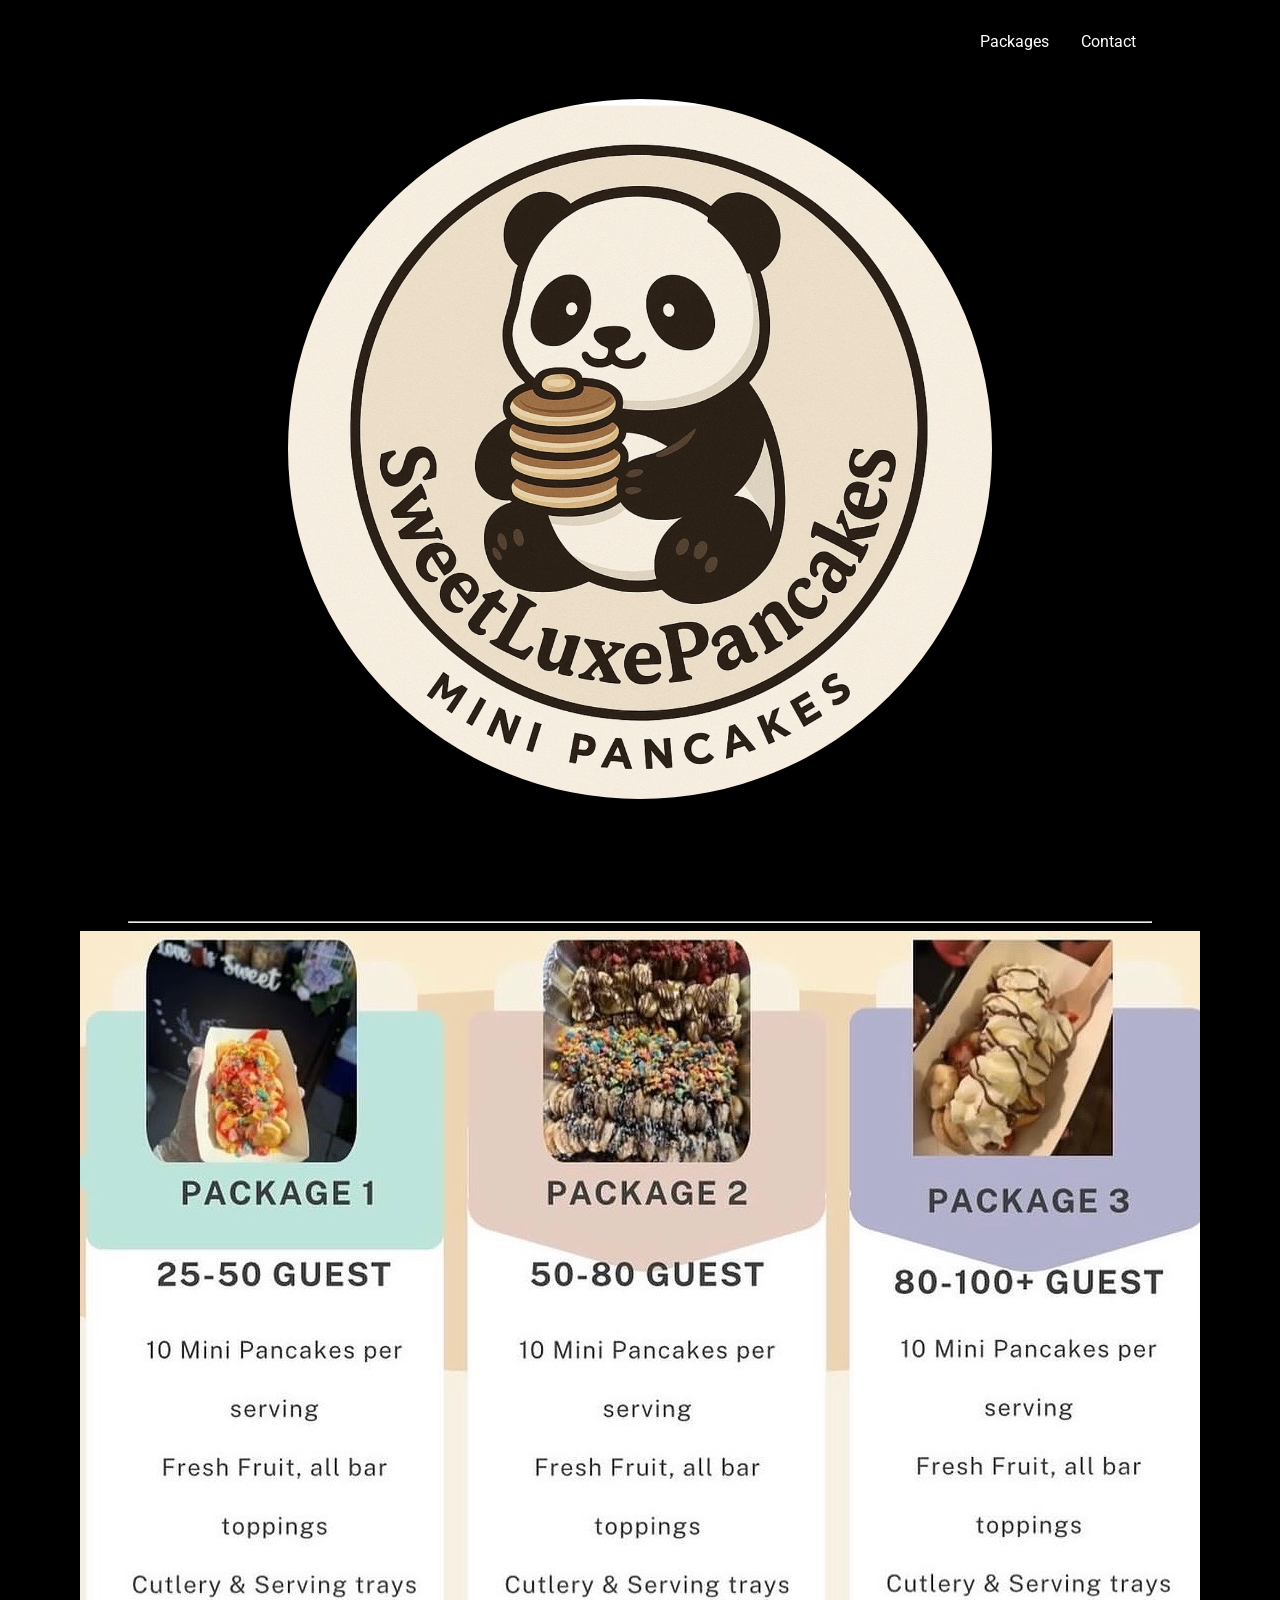
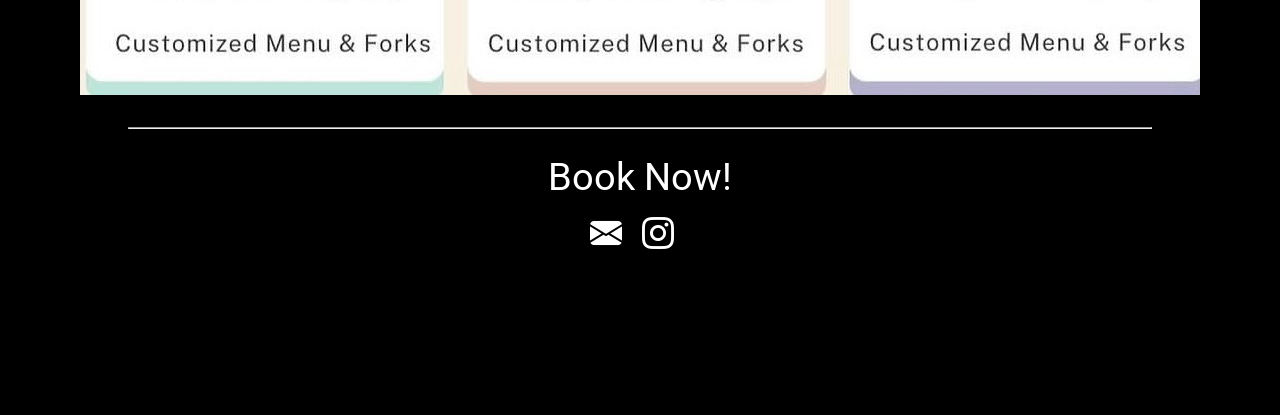
<file: index.html>
<!DOCTYPE html>
<html lang="en">
<head>
    <meta charset="UTF-8">
    <meta http-equiv="X-UA-Compatible" content="IE=edge">
    <meta name="viewport" content="width=device-width, initial-scale=1.0">
    <link href="main.css" rel="stylesheet" type="text/css"/>
    <link rel="icon" type="image/x-icon" href="images/code.svg">
    <link rel="stylesheet" href="https://cdn.jsdelivr.net/npm/bootstrap-icons@1.10.2/font/bootstrap-icons.css">
    <title>Sweet Luxe Pancakes</title>
    <link href="https://fonts.googleapis.com/css2?family=Pacifico&family=Roboto&display=swap" rel="stylesheet">
</head>
<body>
<!-- Navigation -->
    <nav class="nav bgImage1">
        <div class="flex mobile">
            <!-- &#9749; &times; -->
            <h1 class="initials marginLeft1"><a href="index.html"></a></h1>
            <div class="flex alignCenter marginRight1 standardNav ">
                <a class="navAnchor" href="#projects">Packages</a>
                <!-- <a class="navAnchor" href="#about">Skills</a> -->
                <a class="navAnchor" href="contact.html">Contact</a>
                <!-- <a class="navAnchor" href="images/UlisesCota.pdf" target="_blank">Resume</a> -->
            </div>
            <div class="dropDownContainer">
                <a href="#dropbtn" onclick="dropFunction()" class="dropbtn bi bi-list"></a> <!-- symbol hamburger &#9776; -->
            </div>
        </div>
<!-- Mobile Navigation Dropdown -->
        <div id="myDropDown" class="dropDownContent">
            <!-- <a href="#about">Skills</a> -->
            <a href="#projects">Packages</a>
            <a href="contact.html">Contact</a>
            <!-- <a href="images/UlisesCota.pdf" target="_blank">Resume</a> -->
        </div>

<!-- Hero Section Inside Nav -->
<div class="flex spaceCenter padding1 heroWrapper">
    <div class="introduction">
        
        
            
            <!-- <a href="booking.html">Book Now</a> -->
        
    
        <div class="heroPicContainer">
            <!-- <img src="images/Logo.jpg" alt="logo"> -->
            <img src="Images/logo2.jpg" alt="">
        </div>
    </nav>

<!-- Packages -->
<section id="projects" class="projectWrapper">
    <h2>Packages</h2>
    <hr>
    <div class="languageWrapper">
            <img src="Images/Packages.jpeg" alt="">
        </div>
        
        </div> 
    </div>
</section>

<!-- Skills Section -->
    <!-- <section id="about" class="skillWrapper">
        <h2>pictures</h2>
        <hr>
        
        <div class="languageWrapper">
            
            <img src="Images/pancake2.jpg" alt="">
           
        </div>
    </section> -->

<!-- Footer -->
    <footer class="footer">
        <hr>
        <h1 id="contact">Book Now!</h1>
        <p></p>
        <div>
            <a class="icon2" href="contact.html"><i class="bi bi-envelope-fill"></i></a>
            <a class="icon2" href="https://www.instagram.com/sweetluxepancakes?igsi=NTc4MTIwNjQ2YQ%3D%3D&utm_source=qr" target="_blank"><i class="bi bi-instagram"></i></a>
            <!-- <a class="icon2" href="https://github.com/cota10" target="_blank"><i class="bi bi-github"></i></a> -->
        </div>
    </footer>

<!-- Script Start -->
    <script>
// Scroll to Menu ID and Location ID section
    function menuLocation() {
    location.href = "#menu";
    }
    function locationLocation() {
    location.href = "#location";
    }



// Mobile Navigation Menu Scripts
    function dropFunction() {
  document.getElementById("myDropDown").classList.toggle("show");
}
window.onclick = function(event) {
  if (!event.target.matches('.dropbtn')) {
    var dropdowns = document.getElementsByClassName("dropDownContent");
    var i;
    for (i = 0; i < dropdowns.length; i++) {
      var openDropdown = dropdowns[i];
      if (openDropdown.classList.contains('show')) {
        openDropdown.classList.remove('show');
      }
    }
  }
} 
// End of Mobile Navigation Menu Scripts

    </script>
</body>
</html>

    </script>
</body>
</html>
</file>
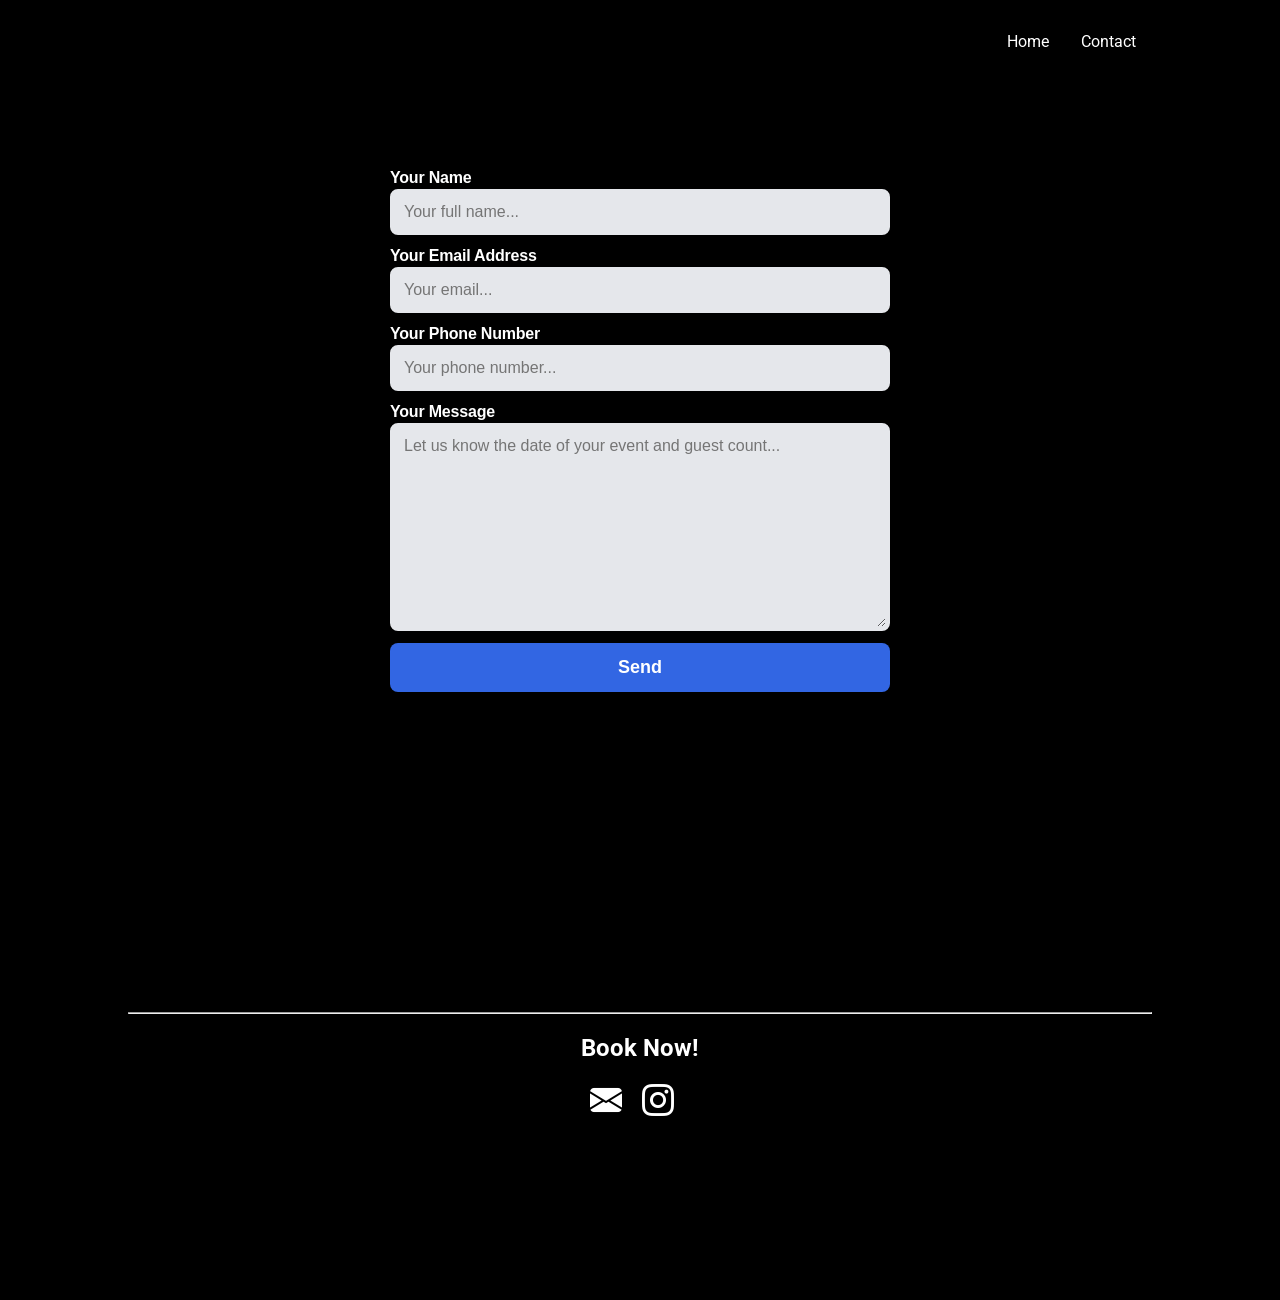
<file: contact.html>
<!DOCTYPE html>
<html lang="en">
<head>
    <meta charset="UTF-8">
    <meta http-equiv="X-UA-Compatible" content="IE=edge">
    <meta name="viewport" content="width=device-width, initial-scale=1.0">
    <link href="main.css" rel="stylesheet" type="text/css"/>
    <link rel="icon" type="image/x-icon" href="images/code.svg">
    <link rel="stylesheet" href="https://cdn.jsdelivr.net/npm/bootstrap-icons@1.10.2/font/bootstrap-icons.css">
    <title>Panda's Mini Pancakes</title>
    <link href="https://fonts.googleapis.com/css2?family=Pacifico&family=Roboto&display=swap" rel="stylesheet">
</head>
<body>
    <nav class="nav bgImage2">
        <div class="flex mobile">
            <!-- &#9749; &times; -->
            <h1 class="initials marginLeft1"></h1>
            <div class="flex alignCenter marginRight1 standardNav ">
                <a class="navAnchor" href="index.html">Home</a>
                
                <a class="navAnchor" href="#contact">Contact</a>
                
            </div>
            <div class="dropDownContainer">
                <a href="#dropbtn" onclick="dropFunction()" class="dropbtn bi bi-list"></a> <!-- symbol hamburger &#9776; -->
            </div>
        </div>
<!-- Mobile Navigation Dropdown -->
        <div id="myDropDown" class="dropDownContent">
            <a href="index.html">Home</a>
            
            <a href="#contact">Contact</a>
            
        </div>

        <div class="contact-container">
            <form action="https://api.web3forms.com/submit" method="POST" class="contact-left">
                <div class="contact-left-title">
                    <input type="hidden" name="access_key" value="bebec2e5-795c-4326-938e-b8a0446d5157" >
                    <label for="name">Your Name</label>
                    <input type="text" id="name" name="fullName" placeholder="Your full name..." required />
      
                    <label for="email">Your Email Address</label>
                    <input type="email" id="email" name="email" placeholder="Your email..." required />

                    <label for="phone-number">Your Phone Number</label>
                    <input type="phone-number" id="phone-number" name="phone-number" placeholder="Your phone number..." required />
      
                    <label for="message">Your Message</label>
                    <textarea name="message" id="message" placeholder="Let us know the date of your event and guest count..." cols="30" rows="10"></textarea>
      
                    <button type="submit">Send</button>
                </div>
            </form>

        </div>

    <!-- Footer -->
    <footer class="footer2">
        <hr>
        <h1 id="contact">Book Now!</h1>
        <p></p>
        <div>
            <a class="icon2" href="contact.html"><i class="bi bi-envelope-fill"></i></a>
            <a class="icon2" href="https://www.instagram.com/pandas_minipancakes/?igshid=OGQ5ZDc2ODk2ZA%3D%3D" target="_blank"><i class="bi bi-instagram"></i></a>
            <!-- <a class="icon2" href="https://github.com/cota10" target="_blank"><i class="bi bi-github"></i></a> -->
        </div>
    </footer>

<!-- Script Start -->
    <script>
// Scroll to Menu ID and Location ID section
    function menuLocation() {
    location.href = "#menu";
    }
    function locationLocation() {
    location.href = "#location";
    }



// Mobile Navigation Menu Scripts
    function dropFunction() {
  document.getElementById("myDropDown").classList.toggle("show");
}
window.onclick = function(event) {
  if (!event.target.matches('.dropbtn')) {
    var dropdowns = document.getElementsByClassName("dropDownContent");
    var i;
    for (i = 0; i < dropdowns.length; i++) {
      var openDropdown = dropdowns[i];
      if (openDropdown.classList.contains('show')) {
        openDropdown.classList.remove('show');
      }
    }
  }
} 
// End of Mobile Navigation Menu Scripts

    </script>
</file>
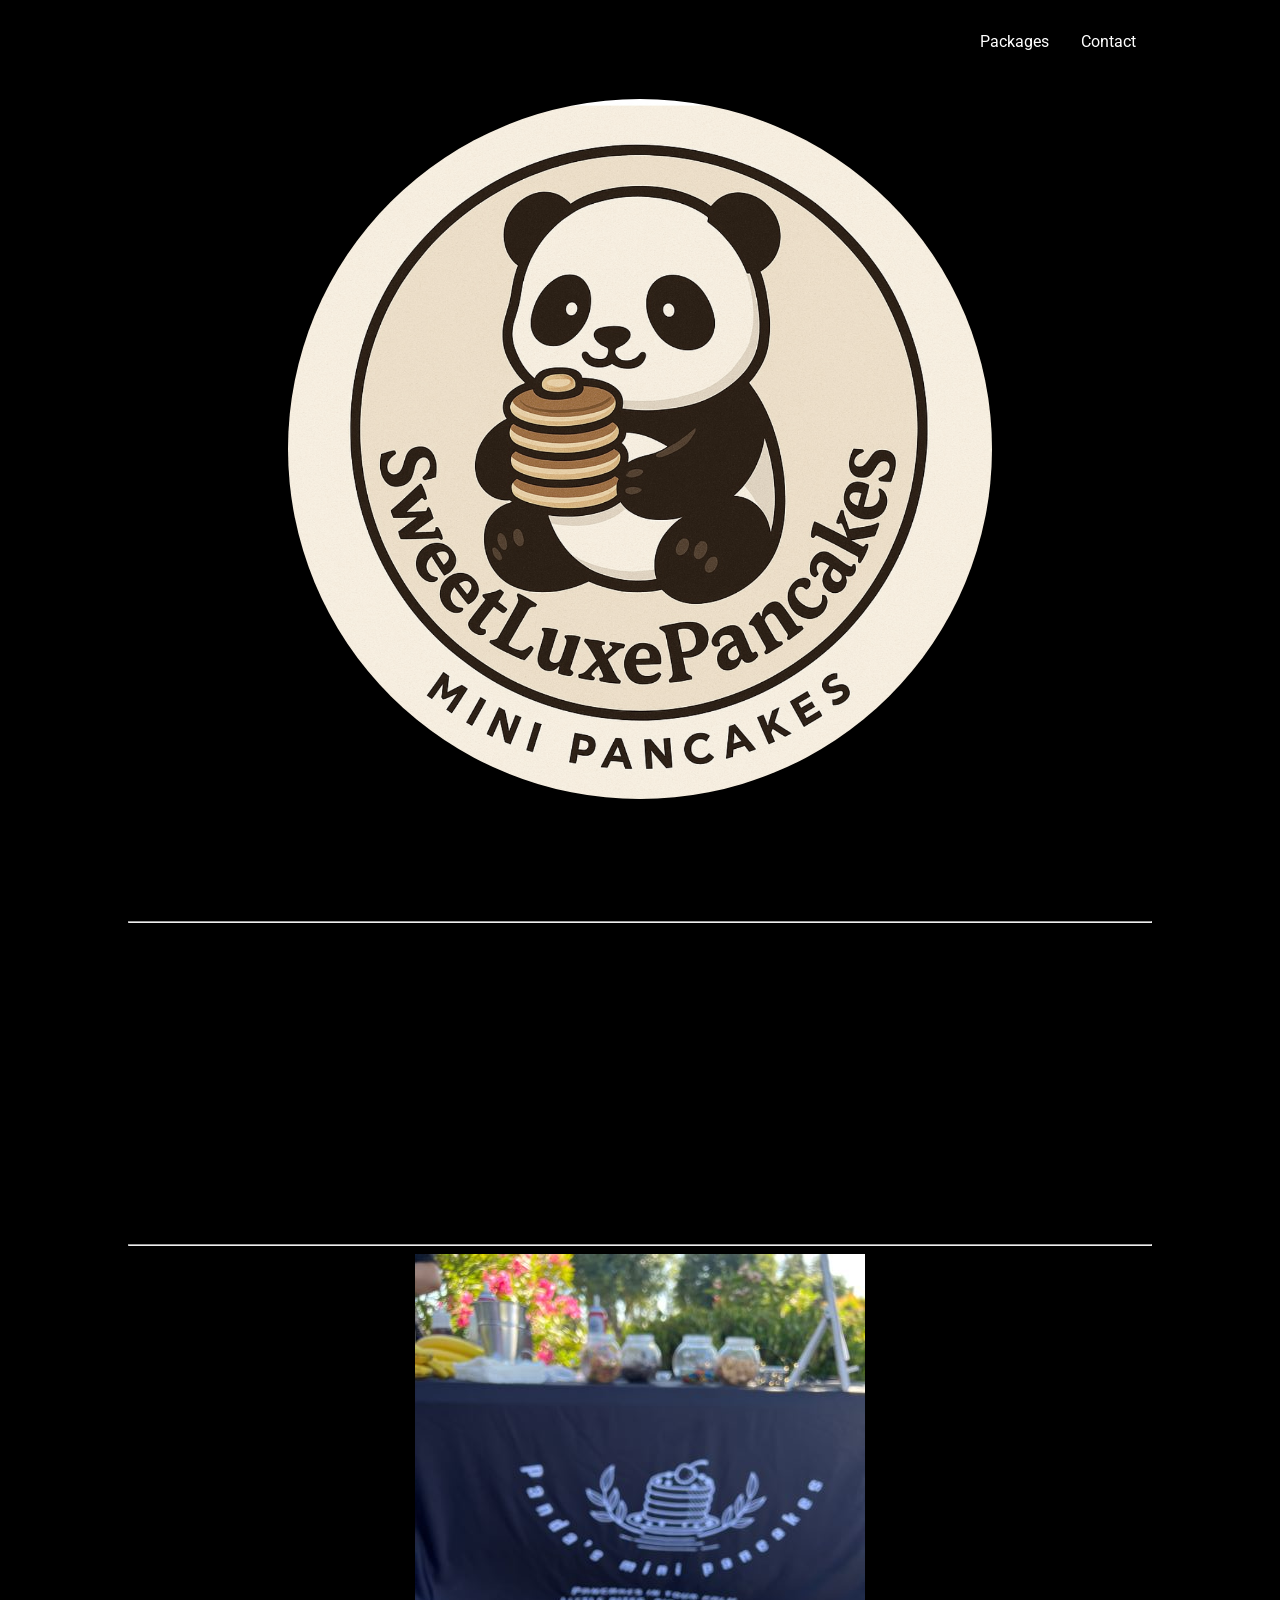
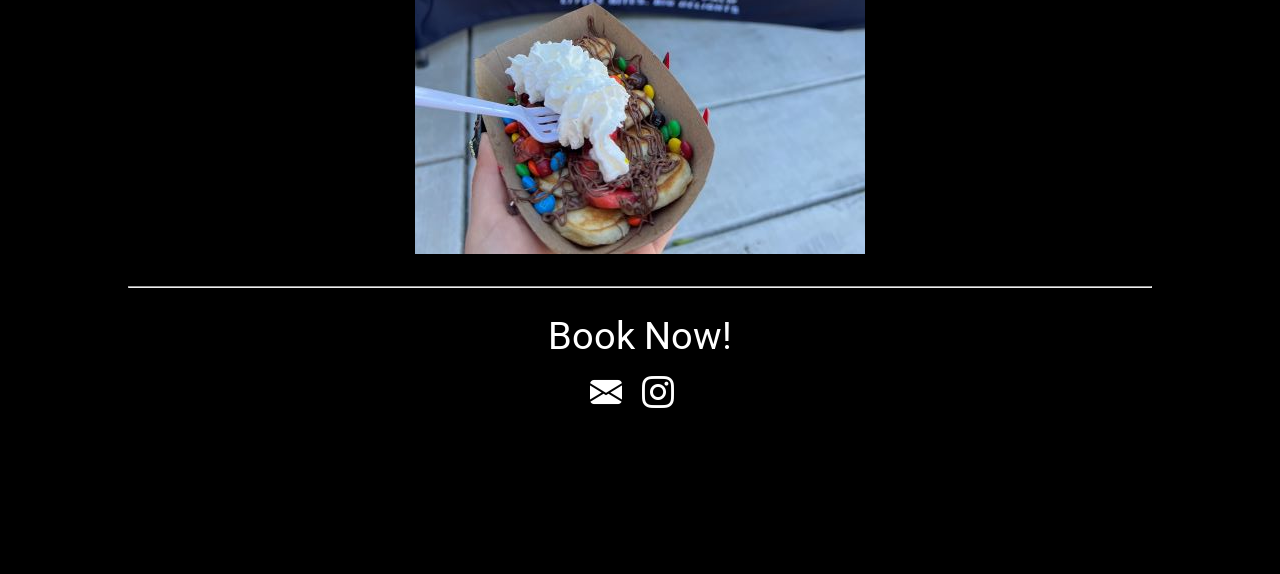
<file: main.html>
<!DOCTYPE html>
<html lang="en">
<head>
    <meta charset="UTF-8">
    <meta http-equiv="X-UA-Compatible" content="IE=edge">
    <meta name="viewport" content="width=device-width, initial-scale=1.0">
    <link href="main.css" rel="stylesheet" type="text/css"/>
    <link rel="icon" type="image/x-icon" href="images/code.svg">
    <link rel="stylesheet" href="https://cdn.jsdelivr.net/npm/bootstrap-icons@1.10.2/font/bootstrap-icons.css">
    <title>Panda's Mini Pancakes</title>
    <link href="https://fonts.googleapis.com/css2?family=Pacifico&family=Roboto&display=swap" rel="stylesheet">
</head>
<body>
<!-- Navigation -->
    <nav class="nav bgImage1">
        <div class="flex mobile">
            <!-- &#9749; &times; -->
            <h1 class="initials marginLeft1"><a href="index.html"></a></h1>
            <div class="flex alignCenter marginRight1 standardNav ">
                <a class="navAnchor" href="#projects">Packages</a>
                <!-- <a class="navAnchor" href="#about">Skills</a> -->
                <a class="navAnchor" href="contact.html">Contact</a>
                <!-- <a class="navAnchor" href="images/UlisesCota.pdf" target="_blank">Resume</a> -->
            </div>
            <div class="dropDownContainer">
                <a href="#dropbtn" onclick="dropFunction()" class="dropbtn bi bi-list"></a> <!-- symbol hamburger &#9776; -->
            </div>
        </div>
<!-- Mobile Navigation Dropdown -->
        <div id="myDropDown" class="dropDownContent">
            <!-- <a href="#about">Skills</a> -->
            <a href="#projects">Packages</a>
            <a href="contact.html">Contact</a>
            <!-- <a href="images/UlisesCota.pdf" target="_blank">Resume</a> -->
        </div>

<!-- Hero Section Inside Nav -->
<div class="flex spaceCenter padding1 heroWrapper">
    <div class="introduction">
        
        
            
            <!-- <a href="booking.html">Book Now</a> -->
        
    
        <div class="heroPicContainer">
            <!-- <img src="images/Logo.jpg" alt="logo"> -->
            <img src="Images/logo2.jpg" alt="">
        </div>
    </nav>

<!-- Packages -->
<section id="projects" class="projectWrapper">
    <h2>Packages</h2>
    <hr>
    <div class="flex wrap spaceCenter">
        <div class="projectContainer-1">
            <div class="flex spaceCenter">
                <h1>Package #1</h1>
                <p></p>
            </div>
            <p>25 - 45 Guests 10 Mini pancakes per serving. Fresh fruit, all bar toppings Personalized forks. Cutlery & serving trays.</p>
            <small></small>
            
        </div>
        <div class="projectContainer-2">
            <div class="flex spaceCenter">
                <h1>Package #2</h1>
            </div>
            <p>Package #2 50 - 75 Guests 10 Mini pancakes per serving. Fresh fruit, all bar toppings Personalized forks. Cutlery & serving trays.</p>
            <small></small>
            <p>
        </div>
        
        </div> 
    </div>
</section>

<!-- Skills Section -->
    <section id="about" class="skillWrapper">
        <h2>pictures</h2>
        <hr>
        
        <div class="languageWrapper">
            <img src="Images/pancake.jpg" alt="">
           
        </div>
    </section>

<!-- Footer -->
    <footer class="footer">
        <hr>
        <h1 id="contact">Book Now!</h1>
        <p></p>
        <div>
            <a class="icon2" href="contact.html"><i class="bi bi-envelope-fill"></i></a>
            <a class="icon2" href="https://www.instagram.com/pandas_minipancakes/?igshid=OGQ5ZDc2ODk2ZA%3D%3D" target="_blank"><i class="bi bi-instagram"></i></a>
            <!-- <a class="icon2" href="https://github.com/cota10" target="_blank"><i class="bi bi-github"></i></a> -->
        </div>
    </footer>

<!-- Script Start -->
    <script>
// Scroll to Menu ID and Location ID section
    function menuLocation() {
    location.href = "#menu";
    }
    function locationLocation() {
    location.href = "#location";
    }



// Mobile Navigation Menu Scripts
    function dropFunction() {
  document.getElementById("myDropDown").classList.toggle("show");
}
window.onclick = function(event) {
  if (!event.target.matches('.dropbtn')) {
    var dropdowns = document.getElementsByClassName("dropDownContent");
    var i;
    for (i = 0; i < dropdowns.length; i++) {
      var openDropdown = dropdowns[i];
      if (openDropdown.classList.contains('show')) {
        openDropdown.classList.remove('show');
      }
    }
  }
} 
// End of Mobile Navigation Menu Scripts

    </script>
</body>
</html>
</file>
<file: main.css>
/* CSS for Personal Profile */

* {
    font-family: 'Roboto', Helvetica, sans-serif;
    box-sizing: border-box;
}
html {
    scroll-behavior: smooth;
    height: 100%;
}
body {
    height: 100%; width: 100%;
    margin: 0;
    background-color: black;
}
.flex {
    display: flex;
    justify-content: space-between;
}
.wrap {
    flex-wrap: wrap;
}
.spaceBetween {
    justify-content: space-between;
}
.spaceAround {
    justify-content: space-around;
}
.spaceCenter {
    justify-content: center;
}
.alignCenter {
    align-items: center;
}
.textCenter {
    text-align: center;
}

/* Custom Configurations */
.initials {
    margin-right: 1rem;
}
.initials a {
    text-decoration: none;
    color: white;
}
.initials a:hover {
    color: rgb(213, 212, 212);
}
.nav {
    color: white;
    padding-top: 1rem;
    
}
.bgImage1 {
    background-color: black;
    background-position: center;
    margin: 0;
    background-size: contain;
    min-height: 30rem;
    min-width: 50;
  }
.bgImage2 {
        background-position: center;
        margin: 0;
        background-size: contain;
        min-height: 30rem;
        min-width: 50
}
.navAnchor {
    text-decoration: none;
    color: white;
    padding: 1rem;
    display: flex;
    align-items: end;
}
.navAnchor:hover {
    color: rgb(213, 212, 212);
}

#pictures {
    display: flex;
    flex-direction: row;
    align-items: center;
    justify-content: space-around;
    
}

.heroPicContainer {
    max-width: rem;
    display: flex;
    flex-direction: row;
    align-items: center;
    justify-content: space-around;
    
    

    /* margin-right: 4rem; */
}
.heroPicContainer img {
    width: 100%;
    border-radius: 100%;
    filter: grayscale(50%);
    /* margin-left: 30%; */
}
.introduction {
    max-width: 44rem;
    min-width: 30rem;
}
.introduction h1 { 
    font-size: 300%; 
    font-weight: normal; 
    padding-bottom: 1.5rem;
    margin-top: .5rem;
    margin-bottom: 2rem;
    /* border-bottom: 1px solid rgb(165, 165, 165); */
}

.footer h1 {
    color: white;
}
.icon {
    font-size: 200%;
    margin-right: 1rem;
    color: white;
}
.icon2 {
    font-size: 200%;
    margin-right: 1rem;
    color: white;
}
.skillWrapper {
    margin: 2rem 10% 2rem 10%;
}
.skillWrapper {
    
}
.skillWrapper h2 {
    font-size: 230%;
    margin-bottom: 1rem;
}
.skillWrapper h3 {
    font-size: 170%;
    font-weight: normal;
    margin-top: 0.3rem;
    margin-bottom: 0;
}
.skillWrapper  {
    line-height: 1.7rem;
}
.skillWrapper a {
    font-size: 110%;
    padding: .5rem;
    background-color: rgb(192, 137, 26);
    color: white;
    border-radius: 20px;
    border: none;
    text-decoration: none;
}
.skillWrapper a:hover {
    color: black;
    transition: .2s;
}
.languageWrapper {
    display: flex;
    justify-content: center;
    /* gap: px;
    width: 100%;
    max-width: 1000px;
    margin: 0 auto; */
    
    
}
/* .languageWrapper img {
    width: calc(33.33% -14px);
    height: auto;
    border-radius: 8px;
    object-fit: cover; */
    
    
    

.experienceContainer {
    margin: 0 2rem;
}
.projectWrapper {
    margin: 0rem 10% 0rem 10%;
}
.projectWrapper h2 {
    font-size: 230%;
    margin-bottom: 1rem;
}
.projectContainer {
    margin: 1rem 0;
}

.projectContainer  img{
    width: 70%;
    height: auto;
    border: 1px solid black;
}
.footer {
    text-align: center;
    margin: 2rem 10% 0rem 10%;
    height: 18rem;
}
.footer2 {
    text-align: center;
    margin: 2rem 10% 0rem 10%;
    height: 18rem;
    margin-top: 20rem;
}
.footer h1 {
    font-size: 240%;
    font-weight: normal;
    margin-bottom: 1rem;
}
/* End of Custom Configurations */

/* Margin / Padding Section */
.marginLeft1 {
    margin-left: 4%;
}
.marginRight1 {
    margin-right: 10%;
}
.marginRight2 {
    margin-right: 3rem;
}
.margin1 {
    margin: 2rem;
}
.margin2 {
    margin: 2rem 2rem 2rem 0rem;
}
.margin3 {
    margin: 2rem 2rem 0 2rem;
}
.margin4 {
    margin: 0 2rem;
}
.padding1 {
    padding: 2rem;
}
.padding2 {
    padding: 2rem 0rem;
}
.maxWidth1 {
    max-width: 27rem;
}
.maxWidth2 {
    max-width: 80rem;
}

.contact-container * {
    box-sizing: border-box;
      font-family: "Inter", sans-serif;
  
    /* colors */
    --color-blue: #2552d0;
    --color-light-blue: #3266e3;
    --color-gray: #e5e7eb;
    --color-dark-gray: #9da3ae;
    --color-pink: #edadd2;
  }
  
  .contact-left {
    /* container */
    --c-width: 50%;
    --c-max-width: 500px;
  
    width: var(--c-width);
    max-width: var(--c-max-width);
    display: block;
    margin: 10vh auto 0 auto;
  }
  
  .contact-left-title label {
    display: block;
    padding: 12px 0 2px 0;
    letter-spacing: -0.2px;
    cursor: pointer;
    font-size: 16px;
    font-weight: 700;
  }
  
  .contact-left-title input,
  .contact-left-title textarea {
    font-size: 16px;
    display: block;
    width: 100%;
    padding: 10px;
    background-color: var(--color-gray);
    border: none;
    border: 4px solid var(--color-gray);
    outline: none;
    border-radius: 8px;
    color: var(--color-dark-gray);
  }
  
  .contact-left-title input:focus,
  .contact-left-title textarea:focus {
    background-color: #fff;
    color: var(--color-dark-gray);
  }
  
  .contact-left-title input:focus:required:invalid {
    border-color: var(--color-pink);
    background-color: #fff;
  }
  
  .contact-left-title button {
    display: block;
    margin-top: 12px;
    width: 100%;
    padding: 12px 20px;
    border-radius: 8px;
      border-color: transparent;
    background-color: var(--color-light-blue);
    color: #fff;
    font-weight: 700;
    font-size: 18px;
  
    transition: 300ms all;
  }
  
  .contact-left-title button:hover {
    background-color: var(--color-light-blue);
  }
  
  .formcarry-alert {
    padding: 12px;
    border-radius: 10px;
    color: #fff;
    font-size: 14px;
    font-weight: 400;
    margin-top: 12px;
    display: none;
  }
  
  .formcarry-alert.visible {
    display: block;
  }
  
  .formcarry-alert.success {
    background: #69cf9d;
  }
  
  .formcarry-alert.error {
    background: #de524c;
  }

/* Mobile Navigation */
.dropDownContainer {
    display: none;
    position: relative;
    margin: 1rem;
}
.dropbtn {
    font-size: 200%;
    color: white;
    text-decoration: none;
    padding: 1.5rem;
}
.dropDownContent {
    position: static;
    height: 0rem;
    width: 80%;
    z-index: 1;
    /* right: 0;
    top: 1; */
    /* background-color: white; */
    margin: 0;
    padding: 0;
    transition: 0.5s;
    /* border-radius: 0rem 1rem 1rem 0rem; */
}
.dropDownContent a {
    display: none;
    font-size: 150%;
    color: white;
    text-decoration: none;
    padding: 1rem 1rem 1rem 10%;
    transition: 0.5s;
}
.dropDownContent a:hover {
    color: rgb(199, 198, 198);
    transition: 0.4s;
}
.show {
    height: 17rem;
}
.show a {
    display: block;
}


    
/* Media Queries */
@media (max-width: 875px) {
    .intro-container {
      flex-direction: column;
      align-items: center;
      text-align: center;
    }
  }

@media (max-width: 825px) {
    .heroWrapper {
      flex-direction: column;
      align-items: center;
      text-align: center;
    }
    .heroPicContainer {
        margin: 0;
        max-width: 15rem;
    }
    .introduction {
        min-width: 0;
    }
  }

@media (max-width: 920px) {
    .languageWrapper {
      flex-direction: column;
    }
    .languageWrapper img {
        width: 100%;
    }
    .experienceContainer {
        margin: 0;
    }
  }

@media only screen and (max-width: 750px) {
    .standardNav {
        display: none;
    }
    .dropDownContainer {
        display: block;
    }
    .mobile {
        justify-content: space-between;
    }
}
</file>
